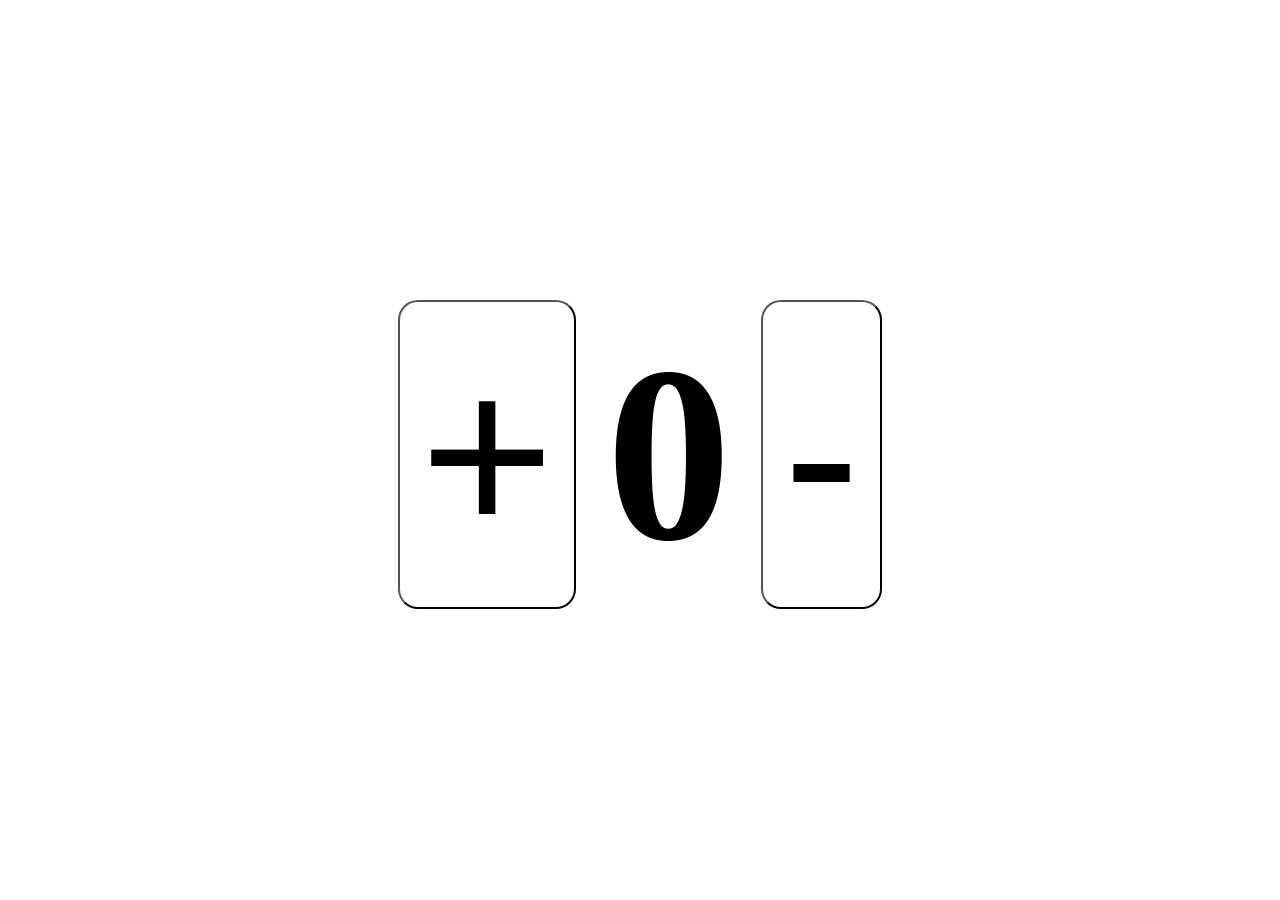
<file: count.html>
<!DOCTYPE html>
<html lang="en">
<head>
    <meta charset="UTF-8">
    <meta name="viewport" content="width=device-width, initial-scale=1.0">
    <title>Belajar DOM</title>

    <style>
        * {
            margin: 0;
            padding: 0;
            box-sizing: border-box;
        }

        .container {
            display: flex;
            justify-content: center;
            align-items: center;
            margin-top: 30vh;
        }

        .container button {
            margin: 30px;
            font-size: 230px;
            padding: 20px;
            background: none;
            border-radius: 20px;
            cursor: pointer;
        }

        .container h1 {
            font-size: 250px;
        }

    </style>
</head>
<body>
    <div class="container">
        <button id="increment">+</button>
        <h1 id="count">0</h1>
        <button id="decrement">-</button>
    </div>

    

    <script>
        const display = document.getElementById("count")
        const incrementBtn = document.getElementById("increment")
        const decrementBtn = document.getElementById("decrement")

        let count = 0;

        function updateDisplay() {
            display.textContent = count;
        }

        incrementBtn.addEventListener("click", () => {
            count++;
            updateDisplay();
        })

        decrementBtn.addEventListener("click", () => {
            count--
            updateDisplay();
        })

    </script>
</body>
</html>
</file>
